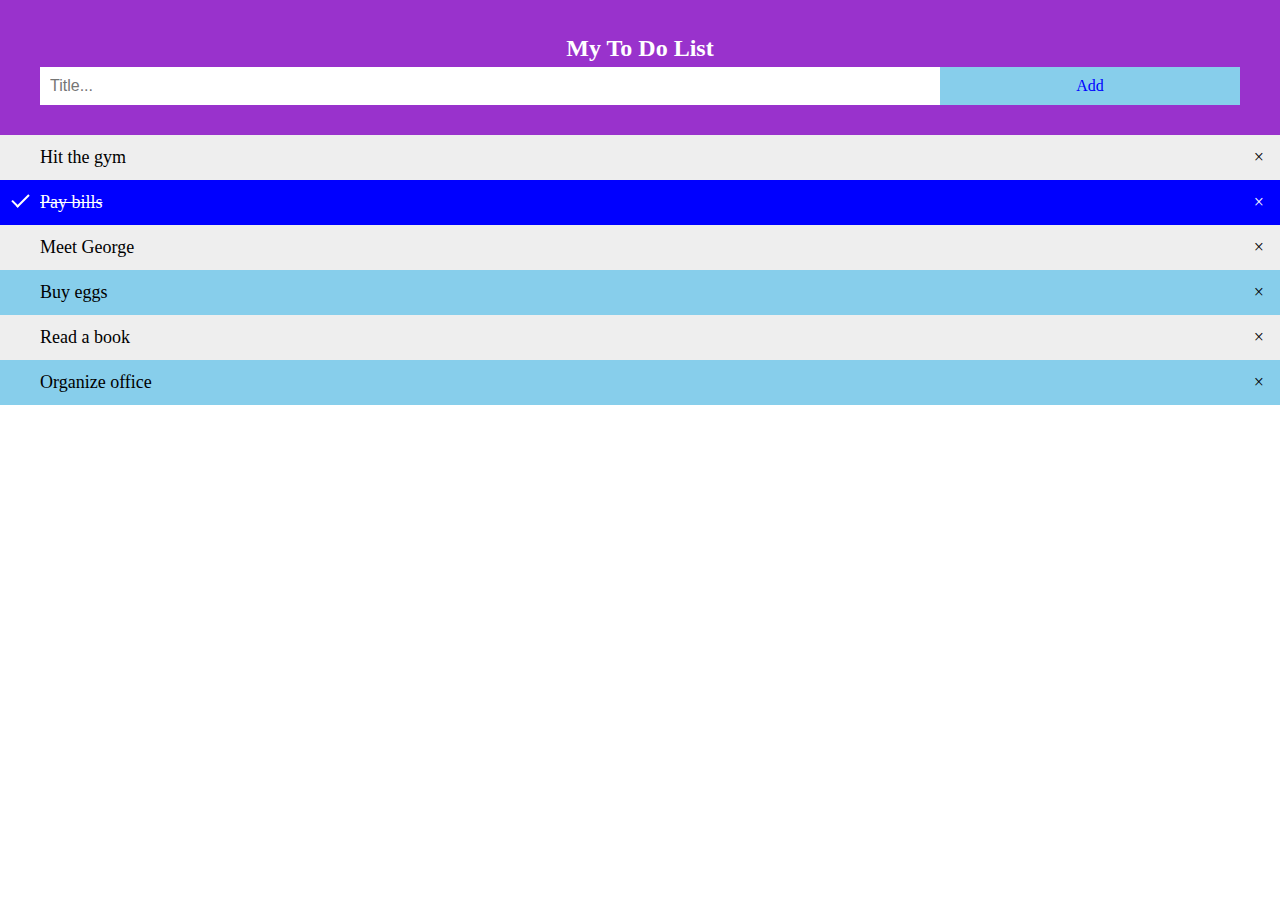
<file: Task_1/index.html>
<!DOCTYPE html>
<html>
<head>
<meta name="viewport" content="width=device-width, initial-scale=1">
<title>(Task-1)To do list</title>
<style>
body {
  margin: 0;
  min-width: 250px;
}

/* Include the padding and border in an element's total width and height */
* {
  box-sizing: border-box;
}

/* Remove margins and padding from the list */
ul {
  margin: 0;
  padding: 0;
}

/* Style the list items */
ul li {
  cursor: pointer;
  position: relative;
  padding: 12px 8px 12px 40px;
  list-style-type: none;
  background: #eee;
  font-size: 18px;
  transition: 0.2s;
  
  /* make the list items unselectable */
  -webkit-user-select: none;
  -moz-user-select: none;
  -ms-user-select: none;
  user-select: none;
}

/* Set all odd list items to a different color (zebra-stripes) */
ul li:nth-child(even) {
  background:skyblue;
}

/* Darker background-color on hover */
ul li:hover {
  background: #ddd;
}

/* When clicked on, add a background color and strike out text */
ul li.checked {
  background: blue;
  color: #fff;
  text-decoration: line-through;
}

/* Add a "checked" mark when clicked on */
ul li.checked::before {
  content: '';
  position: absolute;
  border-color: #fff;
  border-style: solid;
  border-width: 0 2px 2px 0;
  top: 10px;
  left: 16px;
  transform: rotate(45deg);
  height: 15px;
  width: 7px;
}

/* Style the close button */
.close {
  position: absolute;
  right: 0;
  top: 0;
  padding: 12px 16px 12px 16px;
}

.close:hover {
  background-color: #f44336;
  color: white;
}

/* Style the header */
.header {
  background-color:darkorchid;
  padding: 30px 40px;
  color: white;
  text-align: center;
}

/* Clear floats after the header */
.header:after {
  content: "";
  display: table;
  clear: both;
}

/* Style the input */
input {
  margin: 0;
  border: none;
  border-radius: 0;
  width: 75%;
  padding: 10px;
  float: left;
  font-size: 16px;
}

/* Style the "Add" button */
.addBtn {
  padding: 10px;
  width: 25%;
  background: skyblue;
  color: blue;
  float: left;
  text-align: center;
  font-size: 16px;
  cursor: pointer;
  transition: 0.3s;
  border-radius: 0;
}

.addBtn:hover {
  background-color: #bbb;
}
</style>
</head>
<body>

<div id="myDIV" class="header">
  <h2 style="margin:5px">My To Do List</h2>
  <input type="text" id="myInput" placeholder="Title...">
  <span onclick="newElement()" class="addBtn">Add</span>
</div>

<ul id="myUL">
  <li>Hit the gym</li>
  <li class="checked">Pay bills</li>
  <li>Meet George</li>
  <li>Buy eggs</li>
  <li>Read a book</li>
  <li>Organize office</li>
</ul>

<script>
// Create a "close" button and append it to each list item
var myNodelist = document.getElementsByTagName("LI");
var i;
for (i = 0; i < myNodelist.length; i++) {
  var span = document.createElement("SPAN");
  var txt = document.createTextNode("\u00D7");
  span.className = "close";
  span.appendChild(txt);
  myNodelist[i].appendChild(span);
}

// Click on a close button to hide the current list item
var close = document.getElementsByClassName("close");
var i;
for (i = 0; i < close.length; i++) {
  close[i].onclick = function() {
    var div = this.parentElement;
    div.style.display = "none";
  }
}

// Add a "checked" symbol when clicking on a list item
var list = document.querySelector('ul');
list.addEventListener('click', function(ev) {
  if (ev.target.tagName === 'LI') {
    ev.target.classList.toggle('checked');
  }
}, false);

// Create a new list item when clicking on the "Add" button
function newElement() {
  var li = document.createElement("li");
  var inputValue = document.getElementById("myInput").value;
  var t = document.createTextNode(inputValue);
  li.appendChild(t);
  if (inputValue === '') {
    alert("You must write something!");
  } else {
    document.getElementById("myUL").appendChild(li);
  }
  document.getElementById("myInput").value = "";

  var span = document.createElement("SPAN");
  var txt = document.createTextNode("\u00D7");
  span.className = "close";
  span.appendChild(txt);
  li.appendChild(span);

  for (i = 0; i < close.length; i++) {
    close[i].onclick = function() {
      var div = this.parentElement;
      div.style.display = "none";
    }
  }
}
</script>

</body>
</html>
</file>
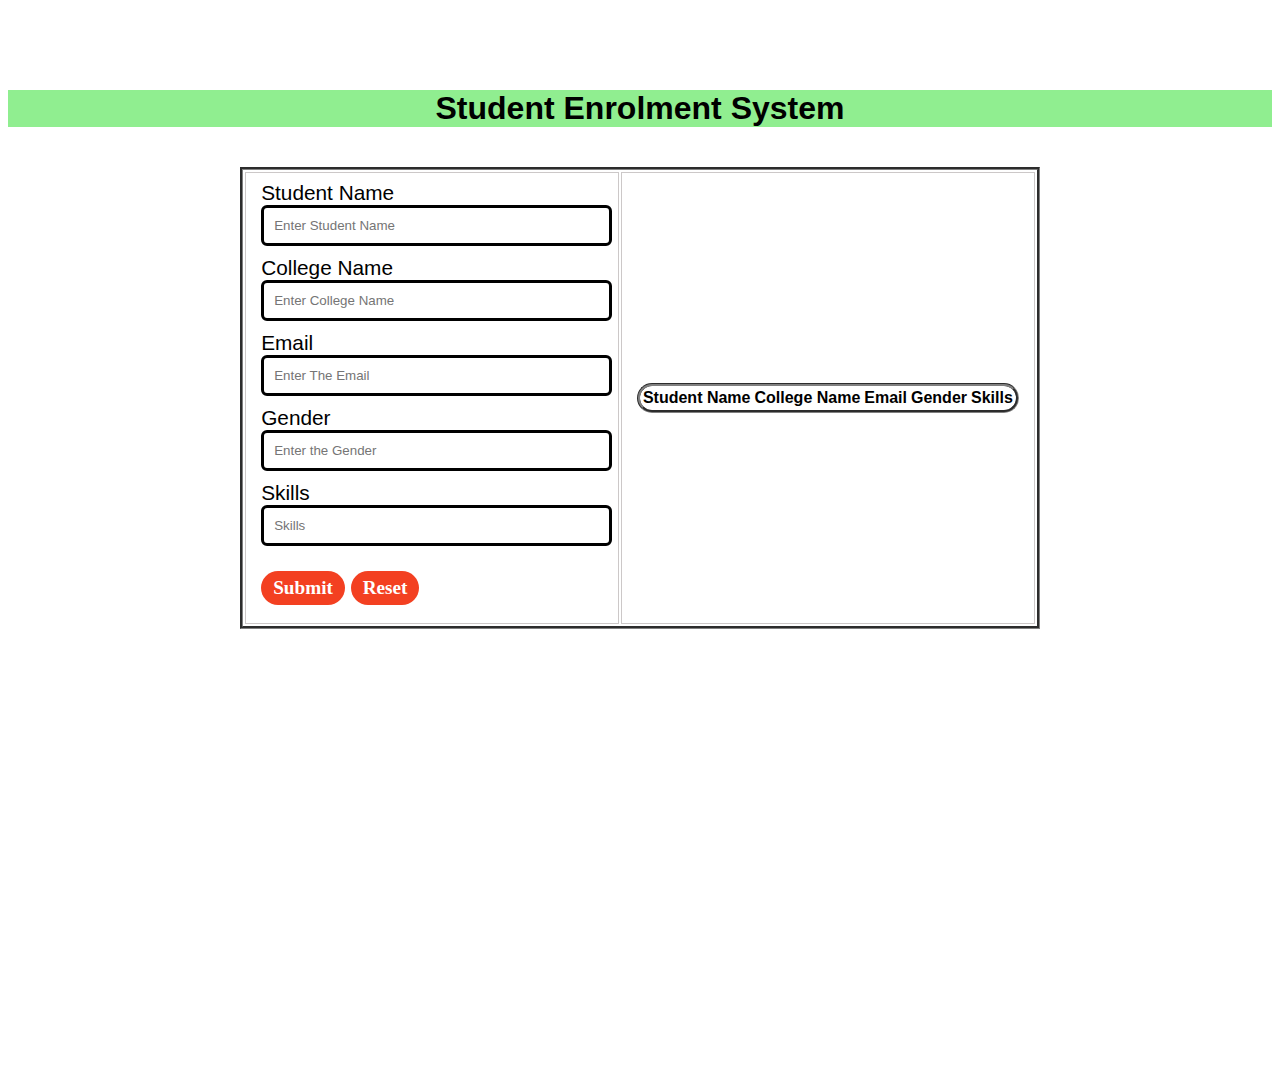
<file: Task_3/index.html>
<!DOCTYPE html>
<html lang="en">
<head>
    <meta charset="UTF-8">
    <meta http-equiv="X-UA-Compatible" content="IE=edge">
    <meta name="viewport" content="width=device-width, initial-scale=1.0">
    <link rel="stylesheet" href="style.css">
    <title>(Task-3)Registration form</title>
</head>
<body>
    <h1>Student Enrolment System</h1>
    <div class="container centre">
        <table>
            <tr>
                <td>
                    <form class="input-part" autocomplete="off" onsubmit="onFormSubmit()">
                        <div>
                            <label for="studentName">Student Name</label>
                            <input type="text" placeholder="Enter Student Name" name="studentName" id="studentName">
                        </div>
                        <div>
                            <label for="collegeName">College Name</label>
                            <input placeholder="Enter College Name" type="text" name="collegeName" id="collegeName">
                        </div>
                        <div>
                            <label for="Email">Email</label>
                            <input placeholder="Enter The Email" type="text" name="Email" id="Email">
                        </div>
                        <div>
                            <label for="Gender">Gender</label>
                            <input placeholder="Enter the Gender" type="text" name="Gender" id="Gender">
                        </div>
                         <div>
                             <label for="Skills">Skills</label>
                             <input placeholder="Skills" type="text" name="Skills" id="Skills">
                         </div>
                        <div class="form-btns">
                            <input type="submit" value="Submit">
                            <input type="reset" value="Reset">
                        </div>
                    </form>

                <td>
                    <table class="list" id="storeList">
                        <thead>
                            <tr>
                                <th>Student Name</th>
                                <th>College Name</th>
                                <th>Email</th>
                                <th>Gender</th>
                                <th>Skills</th>
                            </tr>
                        </thead>
                        <tbody>

                        </tbody>
                    </table>
                </td>
                </td>
            </tr>
        </table>
        <script src="task3.js" defer> </script>

    </div>
</body>
</html>
</file>
<file: Task_3/style.css>
body {
  background-color: white;
  background-repeat: no-repeat;
  background-attachment: fixed;
  background-size: cover;
}

h1 {
  text-align: center;
  margin: 10vh 0 0 0;
  font-family: sans-serif;
  font-size: 2rem;
  width:100%;
  background-color: lightgreen;
}

.container {
  width: 100%;
  min-height: 100vh;
}

.center {
  display: block;
  justify-content: center;
  align-items: center;
}

table {
  table-layout: initial;
  margin: 40px auto;
  border-style: groove;
}

table.list {
  font-family: 'Franklin Gothic Medium', 'Arial Narrow', Arial, sans-serif;
  text-align: center;
  width: 100%;
  border-radius: 0.5cm;
}

td {
  border: 1px solid rgb(204, 200, 200);
  text-align: left;
  padding: 8px 15px;
}

tr:nth-child(even),
table.list thread > tr {
  background-color: #d0f1bf;
}

input[type="text"] {
  width: 95%;
  padding: 10px 10px;
  margin: 0px 0 10px 0;
  display: inline-block;
  border: solid black;
  border-radius: 6px;
}

input[type="submit"],
input[type="reset"] {
  background: #eee;
  padding: 6px 12px;
  margin: 15px 0 10px;
  display: inline-block;
  /* border: none; */
  border: #1c2541;
  border-radius: 1.5cm;
  font-size: 1rem;
  font-weight: 600;
  cursor: pointer;
  outline: none;
}

input[type="submit"]:hover,
input[type="reset"]:hover,
button:hover {
  background: #8271a1;
}

input[type="submit"],
input[type="reset"] {
  background: #f34021;
  color: white;
  font-size: 1.2rem;
  font-family: cursive;
}

tbody {
font-family: 'Franklin Gothic Medium', 'Arial Narrow', Arial, sans-serif;
}
.input-part {
  font-family: sans-serif;
  font-size: 1.3rem;
}

button {
  background: #0a3b1e;
  color: white;
  padding: 6px 12px;
  margin: 15px 0 10px;
  display: inline-block;
  border: none;
  border-radius: 10px;
  font-size: 1.2rem;
  cursor: pointer;
  outline: none;
}
</file>
